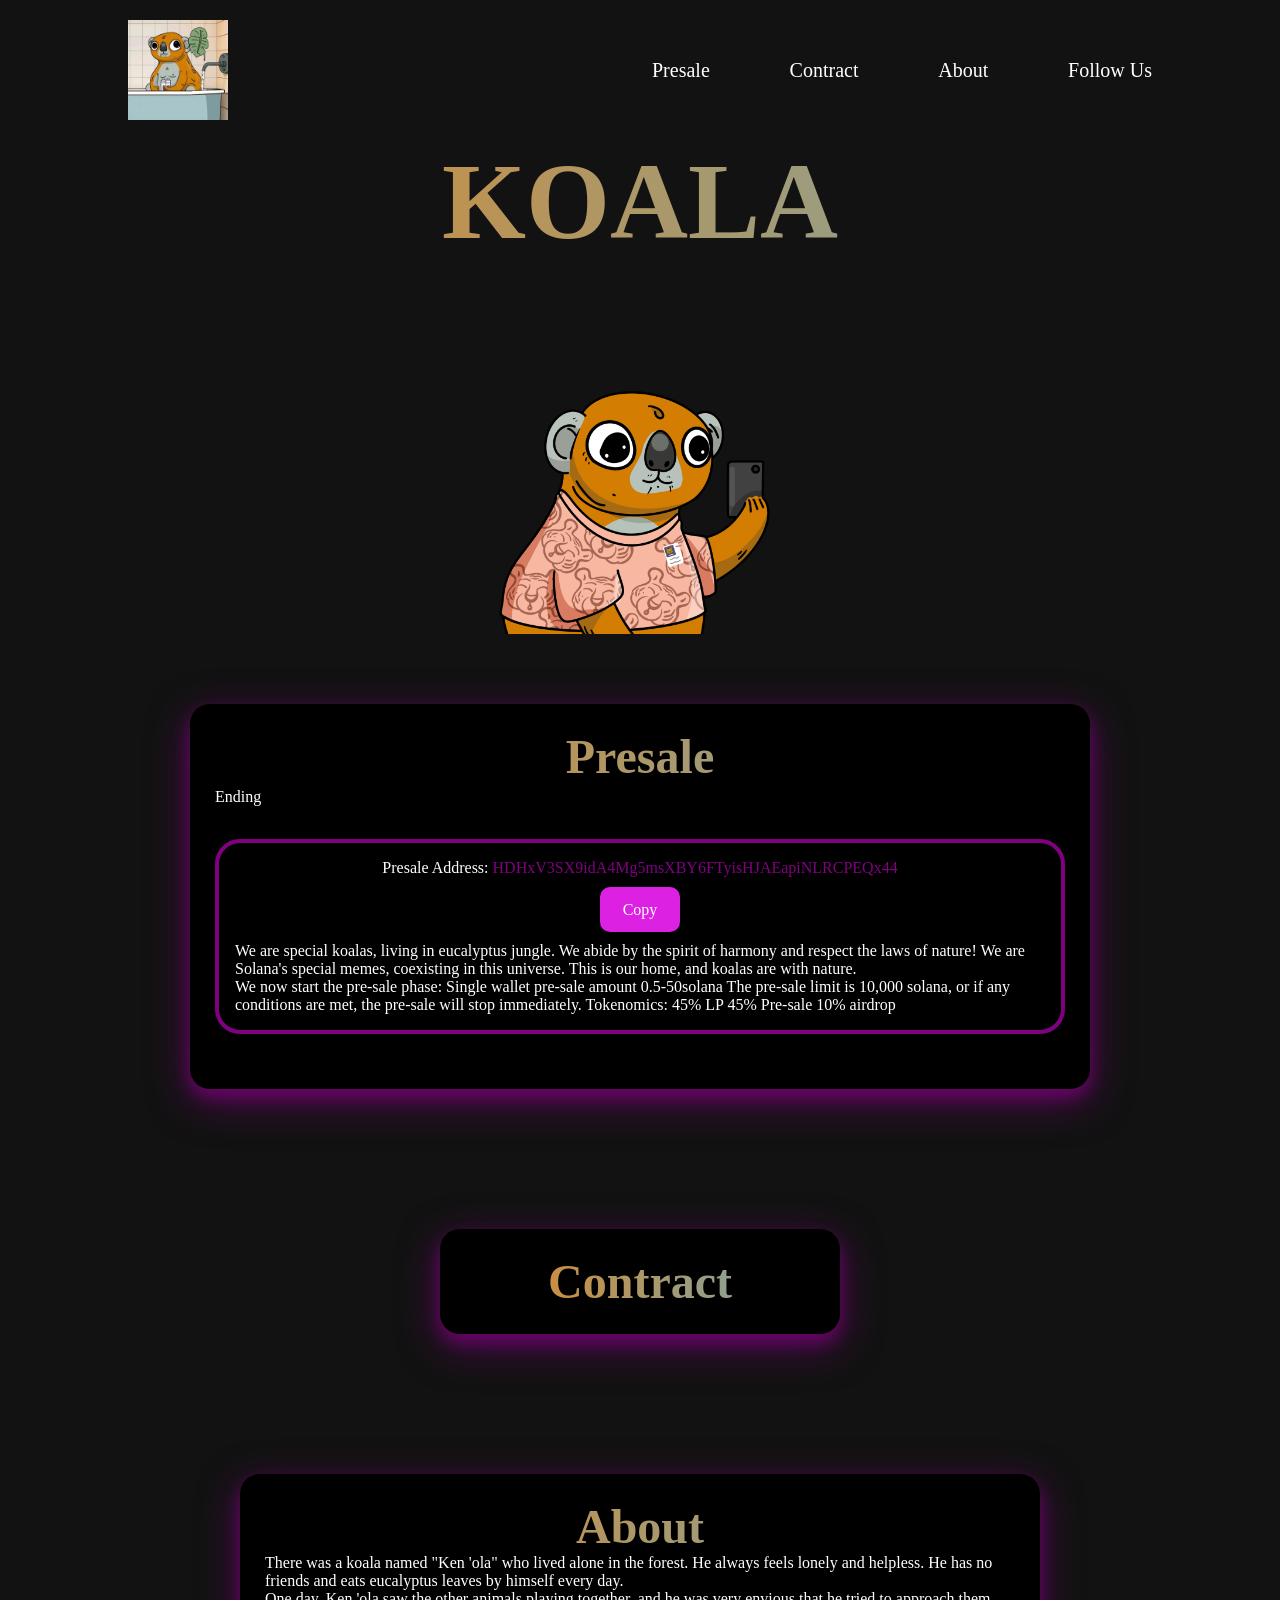
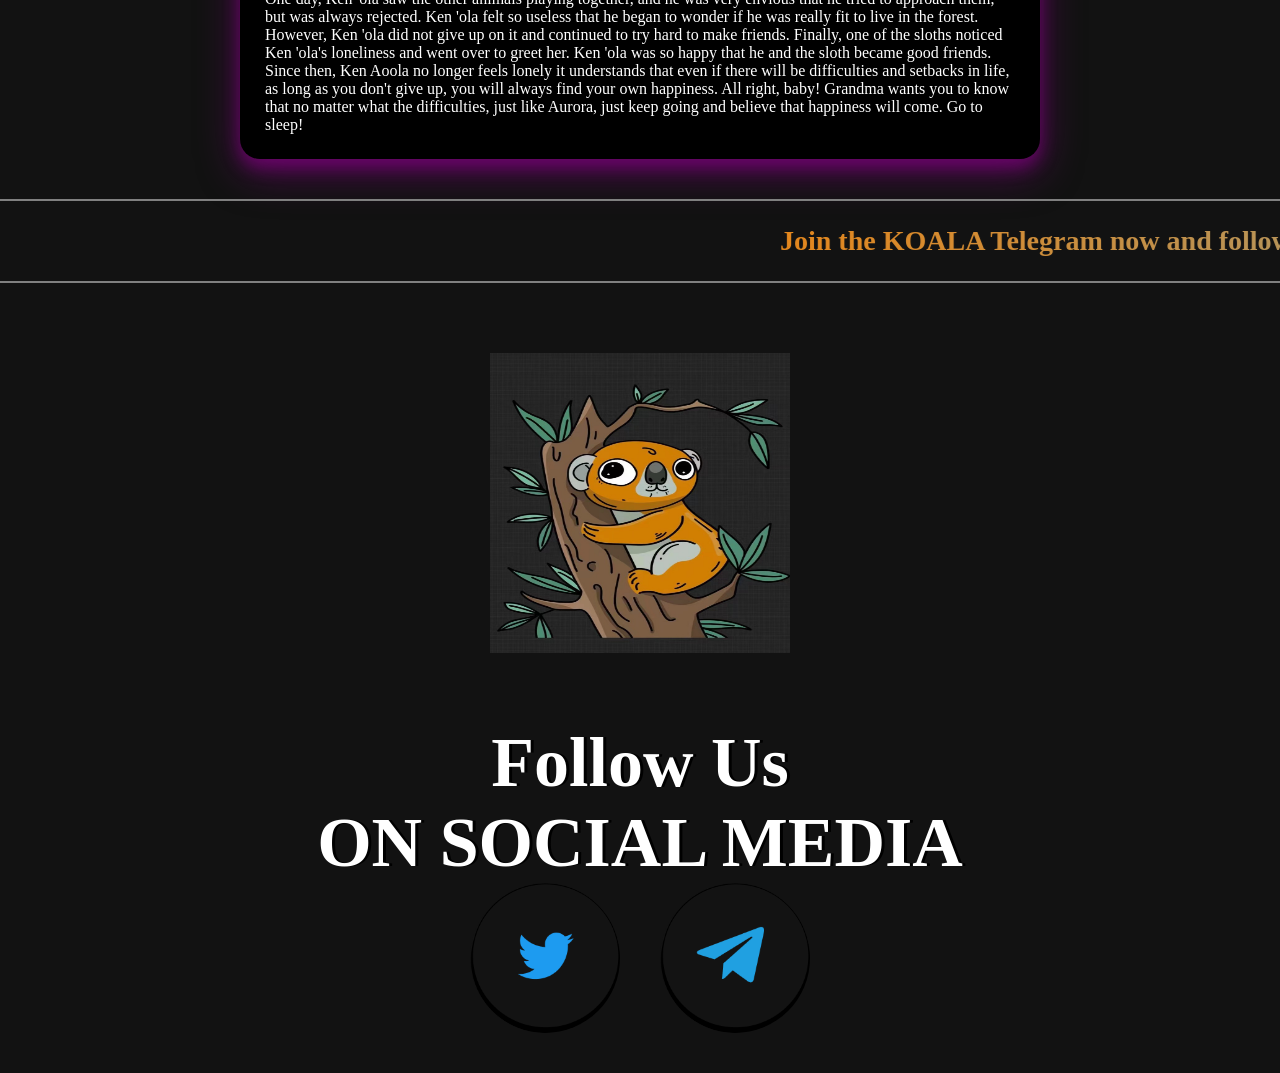
<file: index.html>
<!DOCTYPE html>
<html lang="en">
<head>
    <meta charset="UTF-8">
    <meta name="viewport" content="width=device-width, initial-scale=1.0">
    <title>Document</title>
    <style>
        *{
            padding: 0;
            margin: 0;
        }

        .box{
            width: 100%;
            height: 100%;
            background-color: #121212;
            padding-bottom: 40px;
        }

        header{
            width: 80%;
            margin: auto;
            display: flex;
            justify-content: space-between;
            align-items: center;
            padding: 20px 0;
            box-sizing: border-box;
        }
        header>img{
            width: 100px;
            height: 100px;
        }

        .nav{
            width: 500px;
            height: 50px;
            display: flex;
            justify-content: space-between;
            align-items: center;
        }

        .nav>a{
            text-decoration: none;
            color: white;
            font-size: 20px;
        }

        /*  */
        .titleH1 {
            background: linear-gradient(90deg, rgb(228, 135, 29), #59b0d8, #7f2094, #59a5c8, #1ea);
            background-size: 500% auto;
            background-clip: text;
            -webkit-background-clip: text;
            color: transparent;
            animation: gradientAnimation 5s linear infinite;
            text-align: center;
            font-size: 108px;
        }

        @keyframes gradientAnimation {
            0% {
                background-position: 0 50%;
            }

            50% {
                background-position: 100% 50%;
            }
            100% {
                background-position: 0 50%;
            }
        }

        /*  */

        .conA{
            width: 900px;
            padding: 25px;
            margin:40px auto;
            box-shadow: 0 8px 16px 0 rgba(128, 0, 128, 0.6), 0 12px 40px 0 rgba(128, 0, 128, 0.6);
            font-weight: 400;
            background-color: black;
            border-radius: 20px;
            box-sizing: border-box;

        }

        .titleH3{
            background: linear-gradient(90deg, rgb(228, 135, 29), #59b0d8, #7f2094, #59a5c8, #1ea);
            background-size: 500% auto;
            background-clip: text;
            -webkit-background-clip: text;
            color: transparent;
            animation: gradientAnimation 5s linear infinite;
            text-align: center;
            font-size: 48px;
        }


        .titleP{
            height: 25px;
            line-height: 25px;
            color: white;
        }

        .min_conA{
            margin: 30px 0;
            width: 100%;
            padding: 16px;
            box-sizing: border-box;
            border-radius: 25px;
            border: 4px solid purple;
        }

        .link{
            color: white;
            text-align: center;
        }

        .linkActive{
            color: purple;
        }

        /*  */
        .copyBtn{
            width: 80px;
            height: 45px;
            text-align: center;
            line-height: 45px;
            background-color: #dc21e2;
            color: white;
            margin: 10px auto;
            border-radius: 10px;
        }

        .textP{
            color: white;
        }


        .conB{
            width: 400px;
            padding: 25px;
            margin:140px auto;
            box-shadow: 0 8px 16px 0 rgba(128, 0, 128, 0.6), 0 12px 40px 0 rgba(128, 0, 128, 0.6);
            font-weight: 400;
            background-color: black;
            border-radius: 20px;
            box-sizing: border-box;
        }

        .conB p{
            text-align: center;
            color: white;
        }


        .conC{
            width: 800px;
            padding: 25px;
            margin:40px auto;
            box-shadow: 0 8px 16px 0 rgba(128, 0, 128, 0.6), 0 12px 40px 0 rgba(128, 0, 128, 0.6);
            font-weight: 400;
            background-color: black;
            border-radius: 20px;
            box-sizing: border-box; 
        }

        .conC p{
            color: white;
        }

        .marquee{
            height: 80px;
            width: 100%;
            border-top: 2px solid gray;
            border-bottom: 2px solid gray;
        }

        marquee{
            color: white;
            width: 100%;
            height: 80px;
            line-height: 80px;
        }

        marquee>h3{
            background: linear-gradient(90deg, rgb(228, 135, 29), #59b0d8, #7f2094, #59a5c8, #1ea);
            background-size: 500% auto;
            background-clip: text;
            -webkit-background-clip: text;
            color: transparent;
            animation: gradientAnimation 5s linear infinite;
            text-align: center;
            font-size: 28px;
           
        }

        /*  */

        .imgA{
            width: 300px;
            height: 300px;
            margin:70px auto;
        }
        .imgA>img{
            width: 100%;
            height: 100%;
        }


        .transparent {
        color: #ffffff;
        font-family: 'Pangolin-Regular';
        text-shadow: 3px 0px 0px #000;
        text-align: center;
        font-size: 70px;
    }

    .fxBtn{
        width: 100%;
        height: 150px;
        display: flex;
        justify-content: center;
    }

    .fxBtn>a{
        width: 150px;
        height: 150px;
        background-color: #131313;
        margin: 0 20px;
        border-radius: 50%;
        overflow: hidden;
    }

    .fxBtn>a>img{
        width: 100%;
        height: 100%;
    }
</style>
</head>
<body>
    <div class="box">
        <header>
            <img src="./img/logo.JPG" alt="" srcset="">
            <div class="nav">
                <a href="">Presale</a>
                <a href="">Contract</a>
                <a href="">About</a>
                <a href="">Follow Us</a>
            </div>
        </header>

        <h1 class="titleH1">KOALA</h1>
        <div class="imgA">
            <img src="./img/A1.png" alt="" srcset="">
        </div>
        <div class="conA">
            <h3 class="titleH3">Presale</h3>
            <p class="titleP">Ending</p>
            <div class="min_conA">
                <div class="link">
                    <span>Presale Address:</span>
                    <span class="linkActive">HDHxV3SX9idA4Mg5msXBY6FTyisHJAEapiNLRCPEQx44</span>
                </div>
                <div class="copyBtn">
                    Copy
                </div>
                <p class="textP">
                    We are special koalas, living in eucalyptus jungle. We abide by the spirit of harmony and respect the laws of nature! We are Solana's special memes, coexisting in this universe. This is our home, and koalas are with nature.</p>
                <p class="textP">
                    We now start the pre-sale phase: Single wallet pre-sale amount 0.5-50solana The pre-sale limit is 10,000 solana, or if any conditions are met, the pre-sale will stop immediately. Tokenomics: 45% LP 45% Pre-sale 10% airdrop
                </p>
            </div>


           
        </div>

        <div class="conB">
            <h3 class="titleH3">Contract</h3>
            <p>
                <!--  -->
            </p>
        </div>

        <div class="conC">
            <h3 class="titleH3">About</h3>
            <p>There was a koala named "Ken 'ola" who lived alone in the forest. He always feels lonely and helpless. He has no friends and eats eucalyptus leaves by himself every day.</p>
            <p>One day, Ken 'ola saw the other animals playing together, and he was very envious that he tried to approach them, but was always rejected.
                Ken 'ola felt so useless that he began to wonder if he was really fit to live in the forest.</p>
            <p>However, Ken 'ola did not give up on it and continued to try hard to make friends. Finally, one of the sloths noticed Ken 'ola's loneliness and went over to greet her. Ken 'ola was so happy that he and the sloth became good friends.</p>
            <p>Since then, Ken Aoola no longer feels lonely it understands that even if there will be difficulties and setbacks in life, as long as you don't give up, you will always find your own happiness. All right, baby! Grandma wants you to know that no matter what the difficulties, just like Aurora, just keep going and believe that happiness will come. Go to sleep!</p>
        
        </div>

        <div class="marquee">
            <marquee behavior="scroll" direction="" scrollamount="30">
                <h3>Join the KOALA Telegram now and follow us on Twitter! Enjoy numerous benefits including random
                    airdrops, giveaways, and the chance to be a part of a thriving memecoin community...</h3>
            </marquee>
        </div>

        <div class="imgA">
            <img src="./img/A2.jpg" alt="" srcset="">
        </div>
        <h2 class="transparent">Follow Us</h2>
        <h2 class="transparent">ON SOCIAL MEDIA</h2>

        <div class="fxBtn">
            <a href="https://twitter.com/koalacoin888">
                <img src="./img/twitter-2.png" alt="" srcset="">
            </a>
            <a href="https://t.me/+aut3HftFebVhMTk1">
                <img src="./img/telegram-2.png" alt="" srcset="">
            </a>
        </div>
      
    </div>
</body>
</html>
</file>
